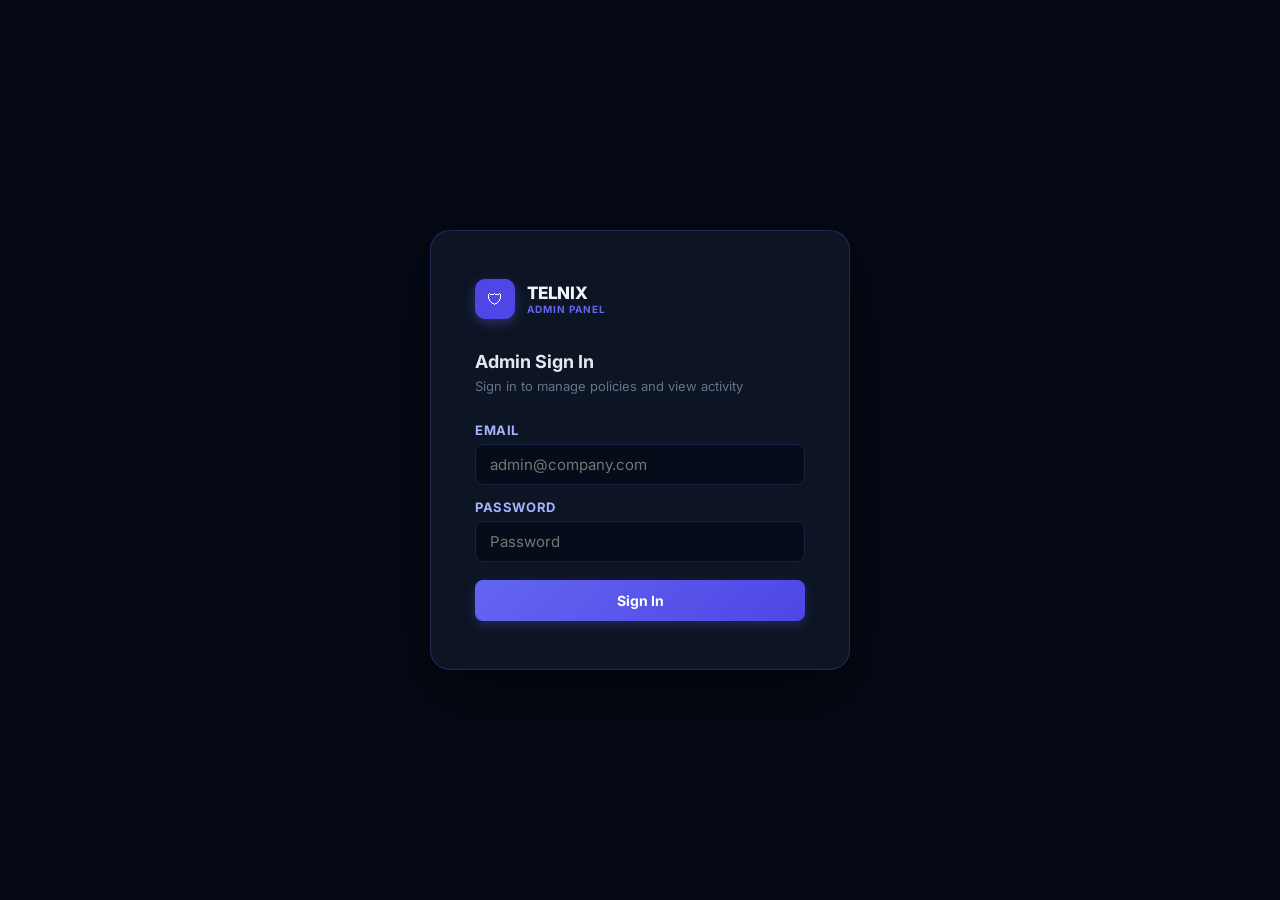
<file: index.html>
<!DOCTYPE html>
<html lang="en">
<head>
<meta charset="UTF-8"><meta name="viewport" content="width=device-width,initial-scale=1.0">
<title>Telnix Admin Panel</title>
<link rel="stylesheet" href="css/styles.css">
<style>
.pol-tr td{padding:10px 8px;border-bottom:1px solid rgba(255,255,255,.04);vertical-align:middle}
.pol-tr:last-child td{border-bottom:none}
.pol-tr:hover td{background:rgba(255,255,255,.02)}
.pol-menu-btn{background:transparent;border:1px solid rgba(255,255,255,.08);color:#64748b;border-radius:6px;padding:3px 10px;font-size:16px;cursor:pointer;line-height:1;transition:.1s}
.pol-menu-btn:hover{border-color:rgba(99,102,241,.4);color:#a5b4fc}
.pol-dd-menu{animation:fadeIn .1s ease}
.pol-dd-item{padding:9px 16px;font-size:12px;color:#cbd5e1;cursor:pointer;transition:background .1s;display:flex;align-items:center;gap:8px}
.pol-dd-item:hover{background:rgba(99,102,241,.15);color:#e2e8f0}
.pol-dd-item.pol-dd-disabled{opacity:.35;pointer-events:none}
.pol-dd-item.pol-dd-danger{color:#f87171}
.pol-dd-item.pol-dd-danger:hover{background:rgba(239,68,68,.12)}
.pol-dd-sep{height:1px;background:rgba(255,255,255,.06);margin:4px 0}
.stat-chip{padding:4px 14px;border-radius:20px;font-size:12px;font-weight:600;white-space:nowrap}
.stat-chip-click:hover{opacity:.8}
.stat-chip-active{outline:2px solid rgba(99,102,241,.5)}
.pol-group-wrap table{background:#0a1120;border-radius:10px;border:1px solid rgba(255,255,255,.06);overflow:hidden;margin-bottom:8px}
.place-opt{transition:border-color .15s,background .15s;border-radius:10px}
.place-opt.sel{border-color:rgba(99,102,241,.5)!important;background:rgba(99,102,241,.08)!important}
@keyframes fadeIn{from{opacity:0;transform:translateY(-4px)}to{opacity:1;transform:translateY(0)}}
</style>
<link rel="preconnect" href="https://fonts.googleapis.com"><link rel="preconnect" href="https://fonts.gstatic.com" crossorigin><link href="https://fonts.googleapis.com/css2?family=Inter:wght@300;400;500;600;700;800;900</head>family=JetBrains+Mono:wght@400;500;600</head>display=swap" rel="stylesheet">
</head>
<body>

<!-- Login -->
<div id="login-screen">
  <div class="login-card">
    <div class="logo-row"><div class="logo-icon">🛡</div><div><div class="logo-name">TELNIX</div><div class="logo-sub">ADMIN PANEL</div></div></div>
    <h2>Admin Sign In</h2><p class="sub">Sign in to manage policies and view activity</p>
    <label>Email</label><input type="email" id="l-email" placeholder="admin@company.com" autocomplete="email">
    <label>Password</label><input type="password" id="l-pass" placeholder="Password">
    <button class="btn btn-primary btn-full" id="l-btn">Sign In</button>
    <div class="err" id="l-err"></div>
  </div>
</div>

<!-- App -->
<div id="app">
  <div class="sidebar">
    <div class="sb-logo"><div class="logo-icon">🛡</div><div class="logo-name">TELNIX</div></div>
    <div class="sb-section">Overview</div>
    <div class="nav active" data-page="dashboard">📊 Dashboard</div>
    <div class="nav" data-page="logs">📋 Activity Logs</div>
    <div class="sb-section">Policy</div>
    <div class="nav" data-page="policies">🛡 Policies</div>
    <div class="nav" data-page="categoryPolicies">🏷 Category Rules</div>
    <div class="nav" data-page="urllists">📋 URL Lists</div>
    <div class="nav" data-page="filetypes">📝 File Type Lists</div>
    <div class="nav" data-page="categories">📁 Custom Categories</div>
    <div class="sb-section">Access</div>
    <div class="nav" data-page="usergroups">👥 User Groups</div>
    <div class="nav" data-page="users">🙍 Users</div>
    <div class="nav" data-page="bypass">🔑 Bypass Codes</div>
    <div class="sb-section">Tools</div>
    <div class="nav" data-page="urltester">🔍 URL Tester</div>
    <div class="nav" data-page="noise">🔇 Noise Filter</div>
    <div class="nav" data-page="config">⚙️ Configuration</div>
    <div class="sb-footer">
      <div class="sb-user" id="adm-email-lbl"></div>
      <button class="btn btn-sm btn-danger" id="logout-btn">Sign Out</button>
    </div>
  </div>

  <div class="main">

    <!-- Dashboard -->
    <div class="page active" id="page-dashboard">
      <div class="page-header">
        <div><div class="page-title">Dashboard</div><div class="page-sub">Last 24 hours across all users</div></div>
        <button class="btn btn-ghost btn-sm" id="btn-dash-refresh">🔄 Refresh</button>
      </div>
      <div class="stats">
        <div class="stat dash-stat" data-filter="block"><div class="stat-num" id="s-t" style="color:#818cf8">—</div><div class="stat-lbl">Total</div></div>
        <div class="stat dash-stat" data-filter="block"><div class="stat-num" id="s-b" style="color:#f87171">—</div><div class="stat-lbl">Blocked</div><div class="stat-hint">CLICK TO VIEW ›</div></div>
        <div class="stat dash-stat" data-filter="warn"><div class="stat-num" id="s-w" style="color:#fbbf24">—</div><div class="stat-lbl">Warned</div><div class="stat-hint">CLICK TO VIEW ›</div></div>
        <div class="stat dash-stat" data-filter="allow"><div class="stat-num" id="s-a" style="color:#10b981">—</div><div class="stat-lbl">Allowed</div><div class="stat-hint">CLICK TO VIEW ›</div></div>
        <div class="stat dash-stat" data-filter="bypassed"><div class="stat-num" id="s-bp" style="color:#a78bfa">—</div><div class="stat-lbl">Bypassed</div><div class="stat-hint">CLICK TO VIEW ›</div></div>
        <div class="stat"><div class="stat-num" id="s-u" style="color:#34d399">—</div><div class="stat-lbl">Active Users</div></div>
      </div>
      <div class="card"><div class="card-title">Category Breakdown (Today)</div><div id="dash-cat-chart"><div style="color:#475569;font-size:12px">Loading...</div></div></div>
      <div class="card"><div class="card-title">Recent Activity</div>
        <div class="tbl-wrap"><table><thead><tr><th>Time</th><th>User</th><th>Domain</th><th>Activity</th><th>Action</th><th>Policy</th></tr></thead>
        <tbody id="dash-tb"><tr><td colspan="6" class="loading">Loading...</td></tr></tbody></table></div>
      </div>
    </div>

    <!-- Activity Logs -->
    <div class="page" id="page-logs">
      <div class="page-header">
        <div><div class="page-title">Activity Logs</div><div class="page-sub">All user browsing and download activity</div></div>
        <div style="display:flex;gap:8px">
          <button class="btn btn-ghost btn-sm" id="btn-logs-refresh">🔄 Refresh</button>
        </div>
      </div>
      <!-- Row 1: Search + Export CSV -->
      <div style="display:flex;align-items:center;gap:8px;margin-bottom:10px">
        <div style="display:flex;align-items:center;gap:6px;background:#060d1a;border:1px solid rgba(99,102,241,.3);border-radius:8px;padding:6px 10px;flex:1;max-width:25%">
          <span style="color:#64748b;font-size:13px;flex-shrink:0">🔍</span>
          <input type="text" id="log-search" placeholder="Search domain, user, URL..." style="background:transparent;border:none;outline:none;color:#e2e8f0;font-size:12px;width:100%;min-width:0;margin:0">
        </div>
        <button class="btn btn-success btn-sm" id="btn-export-csv" style="margin-left:auto">⬇ Export CSV</button>
      </div>
      <!-- Row 2: Filter buttons -->
      <div style="display:flex;align-items:center;gap:8px;margin-bottom:10px;flex-wrap:wrap;position:relative">
        <!-- Action filter -->
        <div class="log-filter-btn-wrap" style="position:relative">
          <button class="log-filter-btn" id="fbtn-action" onclick="window._toggleFilterPanel('action')">Action <span id="fbtn-action-count"></span> ▾</button>
          <div class="filter-panel" id="fpanel-action">
            <div class="fp-title">Action</div>
            <label class="fp-opt"><input type="checkbox" value="block"> 🔴 Block</label>
            <label class="fp-opt"><input type="checkbox" value="warn">  🟡 Warn</label>
            <label class="fp-opt"><input type="checkbox" value="allow"> 🟢 Allow</label>
            <button class="fp-apply" onclick="window._applyFilter('action')">Apply</button>
          </div>
        </div>
        <!-- User filter -->
        <div class="log-filter-btn-wrap" style="position:relative">
          <button class="log-filter-btn" id="fbtn-user" onclick="window._toggleFilterPanel('user')">User <span id="fbtn-user-count"></span> ▾</button>
          <div class="filter-panel" id="fpanel-user" style="width:260px">
            <div class="fp-title">User Email</div>
            <input type="text" id="fp-user-search" placeholder="Search users..." style="margin-bottom:8px;font-size:12px;padding:7px 10px" oninput="window._filterUserOptions(this.value)">
            <div id="fp-user-list" style="max-height:160px;overflow-y:auto;display:flex;flex-direction:column;gap:4px">
              <div style="font-size:11px;color:#475569;padding:4px 0">Loading users...</div>
            </div>
            <button class="fp-apply" onclick="window._applyFilter('user')">Apply</button>
          </div>
        </div>
        <!-- Threat filter -->
        <div class="log-filter-btn-wrap" style="position:relative">
          <button class="log-filter-btn" id="fbtn-threat" onclick="window._toggleFilterPanel('threat')">Threat <span id="fbtn-threat-count"></span> ▾</button>
          <div class="filter-panel" id="fpanel-threat">
            <div class="fp-title">Threat Level</div>
            <label class="fp-opt"><input type="checkbox" value="malicious"> 🦠 Known Malicious</label>
            <label class="fp-opt"><input type="checkbox" value="high">      🔴 High Risk (≥55)</label>
            <label class="fp-opt"><input type="checkbox" value="medium">    🟡 Medium Risk (30–54)</label>
            <button class="fp-apply" onclick="window._applyFilter('threat')">Apply</button>
          </div>
        </div>
        <!-- Activity filter -->
        <div class="log-filter-btn-wrap" style="position:relative">
          <button class="log-filter-btn" id="fbtn-activity" onclick="window._toggleFilterPanel('activity')">Activity <span id="fbtn-activity-count"></span> ▾</button>
          <div class="filter-panel" id="fpanel-activity">
            <div class="fp-title">Activity Type</div>
            <label class="fp-opt"><input type="checkbox" value="browse">   🌐 Browse</label>
            <label class="fp-opt"><input type="checkbox" value="download"> 📥 Download</label>
            <label class="fp-opt"><input type="checkbox" value="warn">     ⚠️ Warn Proceeded</label>
            <button class="fp-apply" onclick="window._applyFilter('activity')">Apply</button>
          </div>
        </div>
        <!-- Date Range button -->
        <div class="log-filter-btn-wrap" style="position:relative;margin-left:auto">
          <button class="log-filter-btn" id="fbtn-date" onclick="window._toggleFilterPanel('date')" style="background:rgba(16,185,129,.08);border-color:rgba(16,185,129,.3);color:#10b981">📅 Date Range <span id="fbtn-date-label"></span> ▾</button>
          <div class="filter-panel" id="fpanel-date" style="width:320px;right:0;left:auto">
            <div class="fp-title">Date Range</div>
            <div style="display:flex;flex-direction:column;gap:4px;margin-bottom:10px">
              <label class="fp-opt fp-radio"><input type="radio" name="datepreset" value="today">  📅 Today Only</label>
              <label class="fp-opt fp-radio"><input type="radio" name="datepreset" value="last7">  📅 Last 7 Days</label>
              <label class="fp-opt fp-radio"><input type="radio" name="datepreset" value="last30"> 📅 Last 30 Days</label>
              <label class="fp-opt fp-radio"><input type="radio" name="datepreset" value="custom"> 📅 Custom Range</label>
            </div>
            <!-- Custom range calendar -->
            <div id="custom-cal-wrap" style="display:none;border-top:1px solid rgba(255,255,255,.06);padding-top:10px">
              <div id="cal-container" style="margin-bottom:10px"></div>
              <div style="display:grid;grid-template-columns:1fr 1fr;gap:8px">
                <div>
                  <div style="font-size:10px;color:#64748b;margin-bottom:4px">FROM TIME</div>
                  <input type="time" id="cal-from-time" value="00:00" style="font-size:11px;padding:5px 8px;margin:0;width:100%">
                </div>
                <div>
                  <div style="font-size:10px;color:#64748b;margin-bottom:4px">TO TIME</div>
                  <input type="time" id="cal-to-time" value="23:59" style="font-size:11px;padding:5px 8px;margin:0;width:100%">
                </div>
              </div>
              <div id="cal-range-display" style="font-size:11px;color:#a5b4fc;margin-top:8px;min-height:16px;text-align:center"></div>
            </div>
            <button class="fp-apply" onclick="window._applyFilter('date')">Apply</button>
          </div>
        </div>
      </div>
      <!-- Active filter chips -->
      <div id="log-filter-chips" style="display:flex;gap:6px;flex-wrap:wrap;margin-bottom:10px;min-height:0"></div>
      <!-- old ADD FILTER placeholder kept for compatibility -->
      <div style="display:none"><div id="log-filter-dd"></div></div>
      <div style="position:relative">
          <div id="log-filter-dd" style="display:none;position:absolute;top:38px;left:0;background:#0d1424;border:1px solid rgba(99,102,241,.3);border-radius:12px;width:280px;z-index:500;box-shadow:0 8px 32px rgba(0,0,0,.6);overflow:hidden">
            <div style="padding:8px 0">
              <div style="padding:6px 14px;font-size:9px;font-weight:700;color:#475569;text-transform:uppercase;letter-spacing:.8px">Action</div>
              <div class="lf-item" data-lf-type="action" data-lf-val="block" data-lf-label="Action = Block">🔴 Block</div>
              <div class="lf-item" data-lf-type="action" data-lf-val="warn"  data-lf-label="Action = Warn">🟡 Warn</div>
              <div class="lf-item" data-lf-type="action" data-lf-val="allow" data-lf-label="Action = Allow">🟢 Allow</div>
              <div style="border-top:1px solid rgba(255,255,255,.06);margin:4px 0"></div>
              <div style="padding:6px 14px;font-size:9px;font-weight:700;color:#475569;text-transform:uppercase;letter-spacing:.8px">Date Range</div>
              <div class="lf-item" data-lf-type="today"  data-lf-val="true" data-lf-label="Today Only">📅 Today Only</div>
              <div class="lf-item" data-lf-type="last7"  data-lf-val="true" data-lf-label="Last 7 Days">📅 Last 7 Days</div>
              <div class="lf-item" data-lf-type="last30" data-lf-val="true" data-lf-label="Last 30 Days">📅 Last 30 Days</div>
              <div class="lf-item" data-lf-type="custom-range" data-lf-val="" data-lf-label="Custom Range">📅 Custom Range...</div>
              <!-- Custom range form -->
              <div id="custom-range-form" style="display:none;padding:10px 14px;border-top:1px solid rgba(255,255,255,.06)">
                <div style="font-size:11px;color:#94a3b8;margin-bottom:6px">From</div>
                <div style="display:grid;grid-template-columns:1fr 1fr;gap:6px;margin-bottom:8px">
                  <input type="date" id="dr-from-date" style="font-size:11px;padding:5px 8px;margin:0">
                  <input type="time" id="dr-from-time" value="00:00" style="font-size:11px;padding:5px 8px;margin:0">
                </div>
                <div style="font-size:11px;color:#94a3b8;margin-bottom:6px">To</div>
                <div style="display:grid;grid-template-columns:1fr 1fr;gap:6px;margin-bottom:10px">
                  <input type="date" id="dr-to-date" style="font-size:11px;padding:5px 8px;margin:0">
                  <input type="time" id="dr-to-time" value="23:59" style="font-size:11px;padding:5px 8px;margin:0">
                </div>
                <button id="btn-apply-daterange" style="width:100%;padding:7px;background:linear-gradient(135deg,#6366f1,#4f46e5);border:none;border-radius:7px;color:#fff;font-size:12px;font-weight:700;cursor:pointer">Apply Range</button>
              </div>
              <div style="border-top:1px solid rgba(255,255,255,.06);margin:4px 0"></div>
              <div style="padding:6px 14px;font-size:9px;font-weight:700;color:#475569;text-transform:uppercase;letter-spacing:.8px">User</div>
              <div class="lf-item" data-lf-type="user-email-input" data-lf-val="" data-lf-label="Filter by Email">👤 Filter by Email...</div>
              <!-- User email form -->
              <div id="user-email-form" style="display:none;padding:10px 14px;border-top:1px solid rgba(255,255,255,.06)">
                <input type="email" id="filter-user-email" placeholder="user@company.com" style="font-size:11px;padding:6px 10px;margin-bottom:8px">
                <button id="btn-apply-useremail" style="width:100%;padding:7px;background:linear-gradient(135deg,#6366f1,#4f46e5);border:none;border-radius:7px;color:#fff;font-size:12px;font-weight:700;cursor:pointer">Apply</button>
              </div>
              <div style="border-top:1px solid rgba(255,255,255,.06);margin:4px 0"></div>
              <div style="padding:6px 14px;font-size:9px;font-weight:700;color:#475569;text-transform:uppercase;letter-spacing:.8px">Threat</div>
              <div class="lf-item" data-lf-type="threat" data-lf-val="malicious" data-lf-label="Known Malicious">🦠 Known Malicious</div>
              <div class="lf-item" data-lf-type="threat" data-lf-val="high"      data-lf-label="Risk ≥ 55 (High)">🔴 High Risk (≥55)</div>
              <div class="lf-item" data-lf-type="threat" data-lf-val="medium"    data-lf-label="Risk 30–54 (Medium)">🟡 Medium Risk (30–54)</div>
              <div style="border-top:1px solid rgba(255,255,255,.06);margin:4px 0"></div>
              <div style="padding:6px 14px;font-size:9px;font-weight:700;color:#475569;text-transform:uppercase;letter-spacing:.8px">Result</div>
              <div class="lf-item" data-lf-type="proceeded" data-lf-val="true" data-lf-label="User Bypassed Warning">↩ User Bypassed Warning</div>
              <div style="border-top:1px solid rgba(255,255,255,.06);margin:4px 0"></div>
              <div style="padding:6px 14px;font-size:9px;font-weight:700;color:#475569;text-transform:uppercase;letter-spacing:.8px">Activity</div>
              <div class="lf-item" data-lf-type="activity" data-lf-val="browse"   data-lf-label="Activity = Browse">🌐 Browse</div>
              <div class="lf-item" data-lf-type="activity" data-lf-val="download" data-lf-label="Activity = Download">📥 Download</div>
            </div>
          </div>
      </div>
      <div class="tbl-wrap"><table><thead><tr><th>Time</th><th>User</th><th>Domain / Path</th><th>Activity</th><th>Action</th><th>Category</th><th>🛡 Score</th><th>Policy</th><th></th></tr></thead>
      <tbody id="logs-tb"><tr><td colspan="9" class="loading">Loading...</td></tr></tbody></table></div>
      <div id="log-pagination"></div>
    </div>

    <!-- Policies -->
    <div class="page" id="page-policies">
      <div class="page-header">
        <div>
          <div class="page-title">Policies</div>
          <div class="page-sub">Evaluated top-to-bottom through groups, then policies within each group. First match wins.</div>
        </div>
        <div style="display:flex;gap:8px;align-items:center;flex-wrap:wrap">
          <div id="pending-bar" style="display:none;align-items:center;gap:8px;background:rgba(245,158,11,.08);border:1px solid rgba(245,158,11,.3);border-radius:10px;padding:7px 14px;font-size:12px;color:#fbbf24">
            <span style="width:8px;height:8px;border-radius:50%;background:#f59e0b;display:inline-block;animation:pulse 1.5s ease-in-out infinite"></span>
            <span id="pending-count">0 pending changes</span>
            <button id="btn-apply-changes" style="background:#f59e0b;border:none;color:#000;border-radius:7px;padding:4px 12px;font-size:11px;font-weight:700;cursor:pointer">▶ Apply</button>
            <button id="btn-discard-changes" style="background:transparent;border:1px solid rgba(245,158,11,.3);color:#f59e0b;border-radius:7px;padding:4px 10px;font-size:11px;cursor:pointer">✕ Discard</button>
          </div>
          <button class="btn btn-ghost btn-sm" id="btn-new-group">📁 New Group</button>
          <button class="btn btn-primary btn-sm" id="btn-new-policy">+ New Policy</button>
          <select id="def-action" title="Default Action" style="width:auto;margin:0;padding:6px 12px;border-color:rgba(99,102,241,.3)"><option value="allow">✅ ALLOW</option><option value="warn">⚠️ WARN</option><option value="block">🚫 BLOCK</option></select>
          <button class="btn btn-success btn-sm" id="push-btn">☁ Push to Users</button>
        </div>
      </div>
      <div class="alert" id="pol-al"></div>

      <!-- Stat chips -->
      <div id="pol-stat-chips" style="display:flex;gap:8px;flex-wrap:wrap;margin-bottom:14px"></div>

      <!-- Search + filter row -->
      <div style="display:flex;gap:8px;align-items:center;margin-bottom:8px">
        <div style="display:flex;align-items:center;gap:8px;background:#060d1a;border:1px solid rgba(99,102,241,.3);border-radius:8px;padding:7px 12px;flex:1">
          <span style="color:#64748b;font-size:14px;flex-shrink:0">🔍</span>
          <input type="text" id="pol-search" placeholder="Search policy name..." style="background:transparent;border:none;outline:none;color:#e2e8f0;font-size:13px;width:100%;margin:0">
        </div>
        <button id="btn-pol-filter" class="btn btn-ghost btn-sm" style="white-space:nowrap">＋ ADD FILTER</button>
        <button id="btn-pol-clear-filter" class="btn btn-sm" style="background:transparent;border:1px solid rgba(255,255,255,.08);color:#64748b;white-space:nowrap">✕ Clear</button>
        <span id="pol-match-count" style="display:none;font-size:12px;color:#a5b4fc;white-space:nowrap"></span>
      </div>

      <!-- Active filter chips -->
      <div id="pol-filter-chips" style="display:flex;gap:6px;flex-wrap:wrap;margin-bottom:10px;min-height:0"></div>

      <div id="pol-con"><div class="loading">Loading...</div></div>
    </div>

    <!-- Category Policies -->
    <div class="page" id="page-categoryPolicies">
      <div class="page-header">
        <div><div class="page-title">Category Rules</div><div class="page-sub">Set default actions for auto-detected site categories (social, gambling, adult, etc.)</div></div>
        <button class="btn btn-success btn-sm" id="btn-save-cat-policies">☁ Save &amp; Push to Users</button>
      </div>
      <div class="alert" id="cat-policy-alert"></div>
      <div style="display:flex;align-items:center;gap:8px;margin-bottom:16px">
        <div style="display:flex;align-items:center;gap:6px;background:#060d1a;border:1px solid rgba(99,102,241,.3);border-radius:8px;padding:6px 10px;flex:1">
          <span style="color:#64748b;font-size:13px">🔍</span>
          <input type="text" id="cat-policy-search" placeholder="Search categories..." style="background:transparent;border:none;outline:none;color:#e2e8f0;font-size:12px;width:100%;margin:0">
        </div>
        <span id="cat-policy-count" style="font-size:12px;color:#64748b;background:rgba(255,255,255,.04);border:1px solid rgba(255,255,255,.08);border-radius:20px;padding:5px 14px;white-space:nowrap"></span>
      </div>
      <div id="cat-policy-grid" style="display:grid;grid-template-columns:repeat(auto-fill,minmax(200px,1fr));gap:12px"></div>
    </div>

    <!-- URL Lists -->
    <div class="page" id="page-urllists">
      <div class="page-header">
        <div><div class="page-title">URL Lists</div><div class="page-sub">Named domain lists referenced in policies</div></div>
        <div style="display:flex;gap:8px;align-items:center;flex-wrap:wrap">
          <div id="ul-pending-bar" style="display:none;align-items:center;gap:8px;background:rgba(245,158,11,.08);border:1px solid rgba(245,158,11,.3);border-radius:10px;padding:7px 14px;font-size:12px;color:#fbbf24">
            <span style="width:8px;height:8px;border-radius:50%;background:#f59e0b;display:inline-block;animation:pulse 1.5s ease-in-out infinite"></span>
            <span id="ul-pending-count">0 pending changes</span>
            <button id="btn-ul-apply" style="background:#f59e0b;border:none;color:#000;border-radius:7px;padding:4px 12px;font-size:11px;font-weight:700;cursor:pointer">▶ Apply</button>
            <button id="btn-ul-discard" style="background:transparent;border:1px solid rgba(245,158,11,.3);color:#f59e0b;border-radius:7px;padding:4px 10px;font-size:11px;cursor:pointer">✕ Discard</button>
          </div>
          <button class="btn btn-primary btn-sm" id="btn-new-urllist">+ New URL List</button>
        </div>
      </div>
      <div class="alert" id="ul-alert"></div>
      <div style="display:flex;align-items:center;gap:10px;margin-bottom:14px">
        <input type="text" id="ul-search" placeholder="🔍  Search URL lists..." style="flex:1;margin:0">
        <span id="ul-count" style="font-size:12px;color:#64748b;background:rgba(255,255,255,.04);border:1px solid rgba(255,255,255,.08);border-radius:20px;padding:5px 14px;white-space:nowrap"></span>
      </div>
      <div id="ul-con"><div class="loading">Loading...</div></div>
    </div>

    <!-- File Type Lists -->
    <div class="page" id="page-filetypes">
      <div class="page-header">
        <div><div class="page-title">File Type Lists</div><div class="page-sub">Extension groups for download policies</div></div>
        <button class="btn btn-primary btn-sm" id="btn-new-filetype">+ New File Type List</button>
      </div>
      <div id="ft-con"><div class="loading">Loading...</div></div>
    </div>

    <!-- Custom Categories -->
    <div class="page" id="page-categories">
      <div class="page-header">
        <div><div class="page-title">Custom Categories</div><div class="page-sub">Combine URL lists, predefined categories, and exclusions into reusable groups</div></div>
        <div style="display:flex;gap:8px;align-items:center;flex-wrap:wrap">
          <div id="cc-pending-bar" style="display:none;align-items:center;gap:8px;background:rgba(245,158,11,.08);border:1px solid rgba(245,158,11,.3);border-radius:10px;padding:7px 14px;font-size:12px;color:#fbbf24">
            <span style="width:8px;height:8px;border-radius:50%;background:#f59e0b;display:inline-block;animation:pulse 1.5s ease-in-out infinite"></span>
            <span id="cc-pending-count">0 pending changes</span>
            <button id="btn-cc-apply" style="background:#f59e0b;border:none;color:#000;border-radius:7px;padding:4px 12px;font-size:11px;font-weight:700;cursor:pointer">▶ Apply</button>
            <button id="btn-cc-discard" style="background:transparent;border:1px solid rgba(245,158,11,.3);color:#f59e0b;border-radius:7px;padding:4px 10px;font-size:11px;cursor:pointer">✕ Discard</button>
          </div>
          <button class="btn btn-primary btn-sm" id="btn-new-cc">+ New Category</button>
        </div>
      </div>
      <div class="alert" id="cc-alert"></div>
      <div style="display:flex;align-items:center;gap:8px;margin-bottom:16px">
        <div style="display:flex;align-items:center;gap:6px;background:#060d1a;border:1px solid rgba(99,102,241,.3);border-radius:8px;padding:6px 10px;flex:1">
          <span style="color:#64748b">🔍</span>
          <input type="text" id="cat-search" placeholder="Search..." style="background:transparent;border:none;outline:none;color:#e2e8f0;font-size:12px;width:100%;margin:0">
        </div>
        <span id="custom-cat-count" style="font-size:12px;color:#64748b;background:rgba(255,255,255,.04);border:1px solid rgba(255,255,255,.08);border-radius:20px;padding:5px 14px;white-space:nowrap"></span>
      </div>
      <div id="cat-con"><div class="loading">Loading...</div></div>
    </div>

    <!-- User Groups -->
    <div class="page" id="page-usergroups">
      <div class="page-header">
        <div>
          <div class="page-title">User Groups</div>
          <div class="page-sub">Create groups and assign members — policies can target specific groups</div>
        </div>
        <button class="btn btn-primary btn-sm" id="btn-new-ug">+ New Group</button>
      </div>
      <div class="alert" id="ug-list-alert"></div>
      <div style="display:flex;align-items:center;gap:10px;margin-bottom:14px">
        <input type="text" id="ug-search" placeholder="🔍  Search groups..." style="flex:1;margin:0">
        <span id="ug-count" style="font-size:12px;color:#64748b;background:rgba(255,255,255,.04);border:1px solid rgba(255,255,255,.08);border-radius:20px;padding:5px 14px;white-space:nowrap"></span>
      </div>
      <div id="ug-con"><div class="loading">Loading...</div></div>
    </div>

    <!-- Users -->
    <div class="page" id="page-users">
      <div class="page-header"><div><div class="page-title">Users</div><div class="page-sub">Manage who can log into the extension</div></div></div>
      <div class="card"><div class="card-title">Create New User</div>
        <div class="alert" id="u-al"></div>
        <div class="grid2">
          <div><label>Email *</label><input type="email" id="u-email" placeholder="user@company.com"></div>
          <div><label>Password *</label><input type="password" id="u-pass" placeholder="Set a password"></div>
        </div>
        <button class="btn btn-primary" id="btn-create-user">+ Create User</button>
        <p style="font-size:11px;color:#475569;margin-top:10px">User creation requires the <a href="https://supabase.com/dashboard" target="_blank" style="color:#818cf8">Supabase Dashboard</a> → Authentication → Users → Invite user.</p>
      </div>
      <div class="card"><div class="card-title">All Users</div>
        <div class="tbl-wrap"><table><thead><tr><th>Email</th><th>Last Sign In</th><th>Total Logs</th><th></th></tr></thead>
        <tbody id="users-tb"><tr><td colspan="4" class="loading">Loading...</td></tr></tbody></table></div>
      </div>
    </div>

    <!-- Bypass Codes -->
    <div class="page" id="page-bypass">
      <div class="page-header"><div><div class="page-title">Bypass Codes</div><div class="page-sub">Time-limited codes that let users pass through a block</div></div></div>
      <div class="card"><div class="card-title">Create Bypass Code</div>
        <div class="alert" id="bp-al"></div>
        <div class="grid2">
          <div><label>Code (blank = auto)</label><input type="text" id="bp-code" placeholder="BYPASS-ABC123" style="text-transform:uppercase"></div>
          <div><label>Duration (minutes)</label><input type="number" id="bp-dur" value="30" min="1"></div>
          <div><label>Domain (blank = all)</label><input type="text" id="bp-dom" placeholder="youtube.com"></div>
          <div><label>Label / Reason</label><input type="text" id="bp-lbl" placeholder="Who requested this"></div>
        </div>
        <button class="btn btn-primary" id="btn-create-bypass">+ Create Code</button>
      </div>
      <div class="card"><div class="card-title">Active Codes</div>
        <div class="tbl-wrap"><table><thead><tr><th>Code</th><th>Domain</th><th>Duration</th><th>Label</th><th>Expires</th><th></th></tr></thead>
        <tbody id="bp-tb"><tr><td colspan="6" class="loading">No codes</td></tr></tbody></table></div>
      </div>
    </div>

    <!-- URL Tester -->
    <div class="page" id="page-urltester">
      <div class="page-header"><div><div class="page-title">URL Tester</div><div class="page-sub">Test a URL against current policies — optionally filter by user or group</div></div></div>
      <div class="card">
        <!-- Row 1: URL input -->
        <div style="display:flex;gap:10px;margin-bottom:10px">
          <input type="text" id="tu-url" placeholder="https://youtube.com" style="margin:0;flex:1" onkeydown="if(event.key==='Enter')testUrl()">
          <button class="btn btn-primary" id="btn-test-url">Test URL</button>
        </div>
        <!-- Row 2: Optional user/group filter -->
        <div style="display:grid;grid-template-columns:1fr 1fr;gap:10px;margin-bottom:6px">
          <div>
            <label style="display:block;font-size:10px;color:#64748b;text-transform:uppercase;letter-spacing:.6px;margin-bottom:4px">User Email (optional)</label>
            <input type="text" id="tu-user" placeholder="sanjay@gmail.com" style="margin:0">
          </div>
          <div>
            <label style="display:block;font-size:10px;color:#64748b;text-transform:uppercase;letter-spacing:.6px;margin-bottom:4px">Group (optional)</label>
            <select id="tu-group" style="margin:0">
              <option value="">— All groups (no filter) —</option>
            </select>
          </div>
        </div>
        <div style="font-size:11px;color:#475569;margin-bottom:14px">Leave both blank to test global policy. Fill in user or group to see which policies apply specifically to them.</div>
        <div id="tu-res" style="margin-top:4px"></div>
      </div>
    </div>

    <!-- Noise Filter -->
    <div class="page" id="page-noise">
      <div class="page-header">
        <div>
          <div class="page-title">Noise Filter</div>
          <div class="page-sub">Domains added here will be ignored by the XHR interceptor — no logs generated for requests to these domains</div>
        </div>
        <button class="btn btn-success btn-sm" id="btn-push-noise">☁ Push to Users</button>
      </div>
      <div class="alert" id="noise-alert"></div>
      <div class="card">
        <div class="card-title">Add Domain to Noise Filter</div>
        <div style="display:flex;gap:10px;align-items:flex-end">
          <div style="flex:1">
            <label>Domain (e.g. usercentrics.eu — all subdomains are also filtered)</label>
            <input type="text" id="noise-input" placeholder="example.com" style="margin:0" onkeydown="if(event.key==='Enter')window._addNoise()">
          </div>
          <button class="btn btn-primary" onclick="window._addNoise()" style="margin-bottom:0;flex-shrink:0">+ Add</button>
        </div>
      </div>
      <div class="card">
        <div class="card-title">Custom Noise Domains <span id="noise-count" style="font-size:11px;color:#64748b;font-weight:400"></span></div>
        <div id="noise-list"><div class="loading">No custom domains added yet</div></div>
      </div>
      <div class="card" style="background:rgba(99,102,241,.04);border-color:rgba(99,102,241,.15)">
        <div class="card-title" style="color:#64748b;font-size:12px">Built-in noise domains (always filtered, not editable)</div>
        <div style="font-size:11px;color:#475569;font-family:monospace;line-height:2">
          google.com · gstatic.com · googleapis.com · doubleclick.net · facebook.com · fbcdn.net ·
          akamaized.net · cloudfront.net · fastly.net · cloudflare.com · youtube.com · ytimg.com ·
          microsoft.com · amazon.com · amazonaws.com · twitter.com · apple.com · icloud.com ·
          supabase.co · github.io · github.com
        </div>
      </div>
    </div>

    <!-- Configuration -->
    <div class="page" id="page-config">
      <div class="page-header">
        <div><div class="page-title">Configuration</div><div class="page-sub">Agent settings synced to all extension users via Supabase</div></div>
        <button class="btn btn-success btn-sm" id="btn-save-config">☁ Save &amp; Push to All Agents</button>
      </div>
      <div class="alert" id="cfg-alert"></div>
      <div class="card"><div class="card-title">Agent Settings</div>
        <div class="grid2">
          <div><label>Agent ID <span style="color:#475569;font-weight:400;text-transform:none">(optional identifier)</span></label><input type="text" id="cfg-agent-id" placeholder="e.g. AGENT-NYC-01"></div>
          <div><label>Timezone</label><input type="text" id="cfg-timezone" placeholder="e.g. Asia/Kolkata"></div>
          <div>
            <label>Google Safe Browsing API Key <span style="color:#475569;font-weight:400;text-transform:none">(optional — enables live malware/phishing detection)</span></label>
            <input type="password" id="cfg-gsb-key" placeholder="AIza...">
            <div style="font-size:10px;color:#475569;margin-top:-8px;margin-bottom:8px">Get a free key at <a href="https://console.cloud.google.com" target="_blank" style="color:#818cf8">console.cloud.google.com</a> → Enable Safe Browsing API</div>
          </div>
            <div>
              <label style="display:flex;align-items:center;gap:8px">
                <input type="checkbox" id="cfg-urlhaus-enabled" checked style="width:auto;margin:0">
                <span>Enable URLhaus Reputation Check <span style="color:#475569;font-weight:400;text-transform:none">(recommended)</span></span>
              </label>
              <div style="font-size:10px;color:#475569;margin-top:6px;margin-bottom:8px">URLhaus now requires an Auth-Key. The extension checks URLhaus and Google Safe Browsing in parallel.</div>
              <input type="password" id="cfg-urlhaus-auth-key" placeholder="URLhaus Auth-Key">
              <input type="text" id="cfg-urlhaus-api-url" placeholder="https://urlhaus-api.abuse.ch/v1/url/">
            </div>
          <div><label>Bypass Mode</label>
            <select id="cfg-bypass-mode" style="margin:0">
              <option value="local">Local only (codes stored in extension)</option>
              <option value="remote">Remote (verify via API endpoint)</option>
            </select>
          </div>
        </div>
      </div>
    </div>

  </div><!-- /.main -->
</div><!-- /#app -->

<!-- ── Modals ─────────────────────────────────────────────────────────────── -->

<!-- Policy Modal -->
<div class="modal-bg" id="pol-modal">
  <div class="modal">
    <div class="modal-title">🛡 <span id="pm-title">New Policy</span></div>
    <div class="alert" id="pm-al"></div>
    <div style="margin-bottom:14px">
      <label>Policy Name *</label><input type="text" id="pm-name" placeholder="e.g. Block Social Media" style="margin:0">
    </div>
    <!-- Source section -->
    <div style="background:#0a1120;border:1px solid rgba(255,255,255,.06);border-radius:12px;padding:16px;margin-bottom:16px">
      <div style="font-size:10px;font-weight:700;color:#475569;text-transform:uppercase;letter-spacing:.8px;margin-bottom:12px">📌 Source <span style="color:#374151;font-weight:400;text-transform:none;letter-spacing:0">(who this policy applies to — leave empty for everyone)</span></div>
      <div style="margin-bottom:10px">
        <div style="display:flex;align-items:center;gap:10px;margin-bottom:6px">
          <span style="font-size:12px;color:#94a3b8;font-weight:600;width:52px;flex-shrink:0">User =</span>
          <div id="pm-source-users-wrap" style="flex:1"></div>
        </div>
      </div>
      <div>
        <div style="display:flex;align-items:center;gap:10px">
          <span style="font-size:12px;color:#94a3b8;font-weight:600;width:52px;flex-shrink:0">Group =</span>
          <div id="pm-source-groups-wrap" style="flex:1"></div>
        </div>
      </div>
    </div>

    <label>Policy Type</label>
    <div class="type-cards">
      <div class="pm-type-card sel" data-t="domain"><div class="type-card-icon">🌐</div><div class="type-card-name">Domain</div><div class="type-card-sub">Specific domains</div></div>
      <div class="pm-type-card" data-t="category"><div class="type-card-icon">📁</div><div class="type-card-name">Category</div><div class="type-card-sub">Content category</div></div>
      <div class="pm-type-card" data-t="list"><div class="type-card-icon">📋</div><div class="type-card-name">URL List</div><div class="type-card-sub">Custom list</div></div>
      <div class="pm-type-card" data-t="threat"><div class="type-card-icon">⚡</div><div class="type-card-name">Threat Score</div><div class="type-card-sub">Heuristic risk</div></div>
      <div class="pm-type-card" data-t="reputation"><div class="type-card-icon">🧠</div><div class="type-card-name">Known Malicious</div><div class="type-card-sub">Reputation DB</div></div>
    </div>

    <!-- Criteria sections -->
    <div id="crit-domain">
      <label>Domains (one per line)</label>
      <textarea id="pm-doms" placeholder="facebook.com&#10;instagram.com&#10;tiktok.com"></textarea>
    </div>
    <div id="crit-category" class="hid">
      <label>Select Categories <span style="color:#475569;font-weight:400;text-transform:none;letter-spacing:0">(use filter to switch All / Predefined / Custom)</span></label>
      <div id="pm-cat-wrap" style="margin-bottom:14px"></div>
    </div>
    <div id="crit-list" class="hid">
      <label>Select URL Lists</label>
      <div id="pm-list-wrap" style="margin-bottom:14px"></div>
    </div>
    <div id="crit-threat" class="hid">
      <div class="grid2">
        <div><label>Operator</label><select id="pm-sop" style="margin:0"><option value="gte">≥ at least</option><option value="gt">&gt; more than</option></select></div>
        <div><label>Threshold (0–100)</label><input type="number" id="pm-sthr" value="55" min="0" max="100" style="margin:0"></div>
      </div>
    </div>
    <div id="crit-reputation" class="hid">
      <div style="background:rgba(251,191,36,.06);border:1px solid rgba(251,191,36,.2);border-radius:8px;padding:12px;font-size:12px;color:#fbbf24;margin-bottom:14px">
        Blocks URLs confirmed malicious by URLhaus or Google Safe Browsing reputation database.
      </div>
    </div>
        <label>Action</label>
    <div class="action-btns">
      <button class="abtn sel-block" data-a="block">🔴 Block</button>
      <button class="abtn" data-a="warn">🟡 Warn</button>
      <button class="abtn" data-a="allow">🟢 Allow</button>
    </div>
    <label>Activity</label>
    <div class="act-btns">
      <button class="abtn sel-act" data-v="browse">🌐 Browse</button>
      <button class="abtn" data-v="download">📥 Download</button>
      <button class="abtn" data-v="all">🔒 Both</button>
    </div>
    <div id="pm-ftrow" class="hid"><label>File Type List (blank = all)</label><select id="pm-ftl" style="margin-bottom:14px"></select></div>

    <!-- Schedule -->
    <div style="background:#0a1120;border:1px solid rgba(255,255,255,.06);border-radius:10px;padding:14px;margin-bottom:14px">
      <div style="display:flex;align-items:center;gap:10px;margin-bottom:10px">
        <input type="checkbox" id="pm-sched-enabled" style="width:16px;height:16px;accent-color:#6366f1;margin:0">
        <label style="text-transform:none;letter-spacing:0;font-size:13px;color:#e2e8f0;margin:0">Enable Schedule</label>
      </div>
      <div id="pm-sched-fields" style="display:none">
        <div style="display:flex;gap:8px;flex-wrap:wrap;margin-bottom:10px">
          <div class="pm-day-btn" data-day="Mon">Mon</div>
          <div class="pm-day-btn" data-day="Tue">Tue</div>
          <div class="pm-day-btn" data-day="Wed">Wed</div>
          <div class="pm-day-btn" data-day="Thu">Thu</div>
          <div class="pm-day-btn" data-day="Fri">Fri</div>
          <div class="pm-day-btn" data-day="Sat">Sat</div>
          <div class="pm-day-btn" data-day="Sun">Sun</div>
        </div>
        <div class="grid2">
          <div><label>Start Time</label><input type="time" id="pm-sched-start" value="09:00" style="margin:0"></div>
          <div><label>End Time</label><input type="time" id="pm-sched-end" value="17:00" style="margin:0"></div>
        </div>
        <div style="margin-top:10px"><label>Outside Schedule Action</label>
          <select id="pm-sched-outside" style="margin:0"><option value="allow">Allow</option><option value="warn">Warn</option><option value="block">Block</option></select>
        </div>
      </div>
    </div>

    <label>Note (shown to user on block/warn page)</label>
    <input type="text" id="pm-note" placeholder="Optional explanation for the user" style="margin-bottom:14px">

    <div style="display:flex;align-items:center;gap:10px;margin-bottom:14px">
      <span style="font-size:12px;color:#94a3b8">Enabled</span>
      <button class="toggle on" id="pm-en" onclick="this.classList.toggle('on')"></button>
    </div>

    <div class="modal-footer">
      <button class="btn btn-ghost" id="btn-cancel-pol">Cancel</button>
      <button class="btn btn-primary" id="btn-save-pol">Save Policy</button>
    </div>
  </div>
</div>

<!-- Group Modal -->
<div class="modal-bg" id="grp-modal">
  <div class="modal modal-sm">
    <div class="modal-title">📁 New Group</div>
    <label>Group Name *</label>
    <input type="text" id="gm-name" placeholder="e.g. Threat Protection">
    <div class="modal-footer">
      <button class="btn btn-ghost" id="btn-cancel-grp">Cancel</button>
      <button class="btn btn-primary" id="btn-save-grp">Create Group</button>
    </div>
  </div>
</div>

<!-- URL List / File Type Modal -->
<div class="modal-bg" id="list-modal">
  <div class="modal">
    <div class="modal-title" id="lm-title">📋 New List</div>
    <div class="alert" id="lm-al"></div>
    <div class="grid2"><div><label>Name *</label><input type="text" id="lm-name" placeholder="My List"></div><div><label>Description</label><input type="text" id="lm-desc"></div></div>
    <label id="lm-lbl">Domains (one per line)</label>
    <textarea id="lm-con" rows="8" placeholder="facebook.com&#10;twitter.com"></textarea>
    <div class="modal-footer">
      <button class="btn btn-ghost" id="btn-cancel-list">Cancel</button>
      <button class="btn btn-primary" id="btn-save-list">Save</button>
    </div>
  </div>
</div>

<!-- Custom Category Modal -->
<div class="modal-bg" id="cc-modal">
  <div class="modal">
    <div class="modal-title" id="cc-modal-title">📁 New Custom Category</div>
    <div class="alert" id="cc-al"></div>
    <div class="grid2" style="margin-bottom:16px">
      <div><label>Name *</label><input type="text" id="cc-name" placeholder="e.g. Blocked Entertainment" style="margin:0"></div>
      <div><label>Description</label><input type="text" id="cc-desc" placeholder="Optional" style="margin:0"></div>
    </div>

    <div style="margin-bottom:14px">
      <label style="color:#a78bfa;display:flex;align-items:center;gap:6px;margin-bottom:6px">🏷 Predefined Categories</label>
      <div id="cc-pred-cats-wrap"></div>
    </div>

    <div style="margin-bottom:14px">
      <label style="color:#60a5fa;display:flex;align-items:center;gap:6px;margin-bottom:6px">📋 URL Lists (Included)</label>
      <div id="cc-url-lists-wrap"></div>
    </div>

    <div style="margin-bottom:14px">
      <label>Domains (one per line, optional)</label>
      <textarea id="cc-domains" rows="3" placeholder="domain1.com&#10;domain2.com"></textarea>
    </div>

    <div style="background:#0a1120;border:1px solid rgba(239,68,68,.15);border-radius:10px;padding:14px;margin-bottom:14px">
      <div style="font-size:10px;font-weight:700;color:#f87171;text-transform:uppercase;letter-spacing:.6px;margin-bottom:12px">🚫 Exclusions</div>
      <label style="color:#94a3b8;font-size:10px;margin-bottom:6px">Exclude URL Lists</label>
      <div id="cc-excl-lists-wrap" style="margin-bottom:12px"></div>
      <label style="color:#94a3b8;font-size:10px;margin-bottom:6px">Exclude Specific Domains</label>
      <textarea id="cc-excl-urls" rows="2" placeholder="e.g. allowedsite.com" style="margin:0"></textarea>
    </div>

    <div class="modal-footer">
      <button class="btn btn-ghost" id="btn-cancel-cc">Cancel</button>
      <button class="btn btn-primary" id="btn-save-cc">Save Category</button>
    </div>
  </div>
</div>

<!-- Investigation Panel -->
<div id="inv-overlay"></div>
<div id="inv-panel">
  <div style="display:flex;justify-content:space-between;align-items:center;padding:18px 20px;border-bottom:1px solid rgba(255,255,255,.06);position:sticky;top:0;background:#0b1120;z-index:2">
    <div style="font-size:14px;font-weight:800;color:#e2e8f0">🔍 Investigation Detail</div>
    <button id="inv-close" style="background:rgba(239,68,68,.08);border:1px solid rgba(239,68,68,.2);color:#f87171;border-radius:8px;padding:6px 12px;font-size:12px;cursor:pointer;font-weight:600">✕ Close</button>
  </div>
  <div id="inv-content" style="padding:16px 20px"></div>
</div>

<!-- Move to Group Modal -->
<div class="modal-bg" id="move-to-group-modal">
  <div class="modal modal-sm">
    <div class="modal-title">↔ Move Policy to Group</div>
    <div style="font-size:13px;color:#94a3b8;margin-bottom:16px">
      Moving: <strong style="color:#e2e8f0" id="mtg-pol-name"></strong>
    </div>
    <label>Target Group *</label>
    <select id="mtg-grp-select" style="margin-bottom:20px"></select>
    <div class="modal-footer">
      <button class="btn btn-ghost" id="btn-cancel-mtg">Cancel</button>
      <button class="btn btn-primary" id="btn-save-mtg">Move Policy</button>
    </div>
  </div>
</div>

<!-- Discard Pending Changes Confirm Modal -->
<div class="modal-bg" id="discard-confirm-modal">
  <div class="modal modal-sm">
    <div style="text-align:center;margin-bottom:20px">
      <div style="font-size:36px;margin-bottom:12px">🗑</div>
      <div class="modal-title" style="justify-content:center">Discard All Pending Changes?</div>
      <p style="font-size:13px;color:#94a3b8;margin-top:8px">
        All <strong style="color:#fbbf24">NOT APPLIED</strong> policies will be permanently removed.<br>
        <span style="color:#64748b;font-size:12px">Your live policies will not be affected.</span>
      </p>
    </div>
    <div class="modal-footer" style="justify-content:center;gap:12px">
      <button class="btn btn-ghost" id="btn-discard-cancel" style="min-width:100px">Cancel</button>
      <button class="btn btn-danger" id="btn-discard-confirm" style="min-width:140px">🗑 Discard All</button>
    </div>
  </div>
</div>

<!-- Place Policy Modal -->
<div class="modal-bg" id="place-modal">
  <div class="modal modal-sm">
    <div style="display:flex;align-items:center;gap:10px;margin-bottom:20px">
      <span style="font-size:20px">📌</span>
      <div>
        <div class="modal-title" style="margin:0">Place Policy</div>
        <div style="font-size:12px;color:#64748b">Choose where <strong style="color:#e2e8f0" id="place-pol-name"></strong> should appear</div>
      </div>
    </div>

    <label>Group</label>
    <select id="place-grp-select" style="margin-bottom:16px"></select>

    <div style="font-size:10px;font-weight:700;color:#475569;text-transform:uppercase;letter-spacing:.8px;margin-bottom:8px">Position in Group</div>
    <div style="display:flex;flex-direction:column;gap:6px;margin-bottom:16px">
      <div class="place-opt" data-pos="top" style="padding:12px 16px;border-radius:10px;border:1.5px solid rgba(255,255,255,.08);cursor:pointer;transition:.1s">
        <div style="display:flex;align-items:center;gap:10px">
          <span style="font-size:14px">↑</span>
          <div><div style="font-size:13px;font-weight:600;color:#e2e8f0">Top of Group</div><div style="font-size:11px;color:#475569">First in group — highest priority</div></div>
        </div>
      </div>
      <div class="place-opt sel" data-pos="bottom" style="padding:12px 16px;border-radius:10px;border:1.5px solid rgba(99,102,241,.5);background:rgba(99,102,241,.08);cursor:pointer;transition:.1s">
        <div style="display:flex;align-items:center;gap:10px">
          <span style="font-size:14px">↓</span>
          <div><div style="font-size:13px;font-weight:600;color:#a5b4fc">Bottom of Group (default)</div><div style="font-size:11px;color:#475569">Last in group</div></div>
        </div>
      </div>
      <div class="place-opt" data-pos="after" style="padding:12px 16px;border-radius:10px;border:1.5px solid rgba(255,255,255,.08);cursor:pointer;transition:.1s">
        <div style="display:flex;align-items:center;gap:10px">
          <span style="font-size:14px">↓</span>
          <div><div style="font-size:13px;font-weight:600;color:#e2e8f0">After a Policy</div><div style="font-size:11px;color:#475569">Place directly after</div></div>
        </div>
      </div>
      <div class="place-opt" data-pos="before" style="padding:12px 16px;border-radius:10px;border:1.5px solid rgba(255,255,255,.08);cursor:pointer;transition:.1s">
        <div style="display:flex;align-items:center;gap:10px">
          <span style="font-size:14px">↑</span>
          <div><div style="font-size:13px;font-weight:600;color:#e2e8f0">Before a Policy</div><div style="font-size:11px;color:#475569">Place directly before</div></div>
        </div>
      </div>
    </div>

    <div id="place-ref-row" style="display:none;margin-bottom:14px">
      <label>Reference Policy</label>
      <select id="place-ref-select" style="margin:0"></select>
    </div>

    <div class="modal-footer">
      <button class="btn btn-ghost" id="btn-place-cancel">Cancel</button>
      <button class="btn btn-primary" id="btn-place-add">✓ Add to Group</button>
    </div>
  </div>
</div>

<!-- User Group Modal -->
<div class="modal-bg" id="ug-modal">
  <div class="modal">
    <div class="modal-title" id="ug-modal-title">👥 New Group</div>
    <div class="alert" id="ug-al"></div>
    <label>Group Name *</label>
    <input type="text" id="ug-group-name" placeholder="e.g. Engineering, HR, Marketing" style="margin-bottom:16px">

    <div style="font-size:10px;font-weight:700;color:#475569;text-transform:uppercase;letter-spacing:.8px;margin-bottom:8px">Members</div>
    <div id="ug-member-chips" style="display:flex;flex-wrap:wrap;gap:6px;padding:8px;background:#060d1a;border:1px solid rgba(255,255,255,.06);border-radius:8px;min-height:36px;margin-bottom:8px"></div>
    <input type="text" id="ug-member-search" placeholder="🔍 Search users or type email + Enter to add manually..." style="margin-bottom:4px">
    <div id="ug-member-dd" style="background:#060d1a;border:1px solid rgba(99,102,241,.2);border-radius:8px;max-height:200px;overflow-y:auto;margin-bottom:14px"></div>

    <div class="modal-footer">
      <button class="btn btn-ghost" id="btn-ug-cancel">Cancel</button>
      <button class="btn btn-primary" id="btn-ug-save">Save Group</button>
    </div>
  </div>
</div>

<!-- User Group Delete Confirm Modal -->
<div class="modal-bg" id="ug-del-modal">
  <div class="modal modal-sm">
    <div class="modal-title" style="color:#f87171">🗑 Delete Group?</div>
    <p style="font-size:13px;color:#94a3b8;margin-bottom:20px">
      Delete group "<strong style="color:#e2e8f0" id="ug-del-name"></strong>"?<br>
      <span style="font-size:12px;color:#64748b">Policies targeting this group will fall back to matching everyone.</span>
    </p>
    <div class="modal-footer">
      <button class="btn btn-ghost" id="btn-ug-del-cancel">Cancel</button>
      <button class="btn btn-danger" id="btn-ug-del-confirm">🗑 Delete Group</button>
    </div>
  </div>
</div>

<!-- Delete Confirm Modal (shared by URL Lists + Custom Categories) -->
<div class="modal-bg" id="del-confirm-modal">
  <div class="modal modal-sm">
    <div class="modal-title" style="color:#f87171">🗑 Delete <span id="del-modal-type"></span>?</div>
    <p style="font-size:13px;color:#94a3b8;margin-bottom:20px">
      You are about to delete <strong style="color:#e2e8f0" id="del-modal-name"></strong>.<br>
      <span style="color:#64748b;font-size:12px">Policies referencing this will stop matching. This change is staged and requires Apply to take effect.</span>
    </p>
    <div class="modal-footer">
      <button class="btn btn-ghost" id="btn-del-cancel">Cancel</button>
      <button class="btn btn-danger" id="btn-del-confirm">🗑 Stage Delete</button>
    </div>
  </div>
</div>

<script type="module" src="js/app.js"></script>
</body>
</html>
</file>
<file: css/styles.css>
@import url('https://fonts.googleapis.com/css2?family=Inter:ital,opsz,wght@0,14..32,300;0,14..32,400;0,14..32,500;0,14..32,600;0,14..32,700;0,14..32,800;0,14..32,900;1,14..32,400&family=JetBrains+Mono:wght@400;500;600&display=swap');
*,*::before,*::after{margin:0;padding:0;box-sizing:border-box}
body{background:#040914;font-family:'Inter',ui-sans-serif,system-ui,-apple-system,BlinkMacSystemFont,sans-serif;color:#e2e8f0;min-height:100vh;font-size:16px}
#login-screen{display:flex;align-items:center;justify-content:center;min-height:100vh}
.login-card{background:#0d1424;border:1px solid rgba(99,102,241,.25);border-radius:20px;padding:48px 44px;width:420px;box-shadow:0 25px 60px rgba(0,0,0,.5)}
.logo-row{display:flex;align-items:center;gap:12px;margin-bottom:32px}
.logo-icon{width:40px;height:40px;background:#4f46e5;border-radius:10px;display:flex;align-items:center;justify-content:center;color:#fff;flex-shrink:0;box-shadow:0 4px 12px rgba(99,102,241,.35)}
.logo-name{font-size:17px;font-weight:800;letter-spacing:-.01em;color:#f1f5f9}.logo-sub{font-size:10px;color:#6366f1;letter-spacing:.1em;font-weight:700;text-transform:uppercase}
h2{font-size:18px;font-weight:700;margin-bottom:6px}.sub{font-size:13px;color:#64748b;margin-bottom:28px}
label{display:block;font-size:13px;color:#a5b4fc;text-transform:uppercase;letter-spacing:.6px;margin-bottom:6px;font-weight:700}
input,select,textarea{width:100%;padding:10px 14px;background:#060d1a;border:1.5px solid rgba(99,102,241,.2);border-radius:8px;color:#e2e8f0;font-size:15px;outline:none;transition:border-color .15s;margin-bottom:14px;font-family:inherit}
input:focus,select:focus,textarea:focus{border-color:rgba(99,102,241,.6)}
textarea{resize:vertical;min-height:80px;line-height:1.6}
.btn{padding:9px 18px;border-radius:8px;font-size:15px;font-weight:700;cursor:pointer;border:none;transition:opacity .15s;display:inline-flex;align-items:center;gap:6px;font-family:inherit}
.btn:hover{opacity:.88}.btn:disabled{opacity:.5;cursor:not-allowed}
.btn-primary{background:linear-gradient(135deg,#6366f1,#4f46e5);color:#fff;box-shadow:0 4px 12px rgba(99,102,241,.25)}
.btn-danger{background:rgba(239,68,68,.12);border:1px solid rgba(239,68,68,.3);color:#f87171}
.btn-success{background:rgba(16,185,129,.1);border:1px solid rgba(16,185,129,.3);color:#10b981}
.btn-ghost{background:transparent;border:1px solid rgba(255,255,255,.1);color:#94a3b8}
.btn-sm{padding:5px 12px;font-size:13px}
.btn-full{width:100%;padding:12px;font-size:14px;font-weight:700;margin-top:4px;justify-content:center}
.err{background:rgba(239,68,68,.08);border:1px solid rgba(239,68,68,.25);border-radius:8px;padding:10px 14px;font-size:13px;color:#f87171;margin-top:12px;display:none}
#app{display:none;flex-direction:row;min-height:100vh}
.sidebar{width:248px;background:#060d1a;border-right:1px solid rgba(255,255,255,.06);padding:20px 0;flex-shrink:0;display:flex;flex-direction:column;position:sticky;top:0;height:100vh;overflow-y:auto}
.sb-logo{padding:20px 16px 16px;border-bottom:1px solid rgba(255,255,255,.05);margin-bottom:8px;display:flex;align-items:center;justify-content:space-between;gap:10px}
.sb-logo-brand{display:flex;align-items:center;gap:10px;min-width:0}
.sb-logo .logo-icon{width:36px;height:36px}.sb-logo .logo-name{font-size:16px;font-weight:800}
.theme-toggle{width:54px;height:24px;border-radius:999px;border:1px solid rgba(255,255,255,.12);background:linear-gradient(180deg,rgba(255,255,255,.06),rgba(255,255,255,.02));display:flex;align-items:center;justify-content:space-between;padding:0 7px;color:#94a3b8;cursor:pointer;flex-shrink:0;transition:background .18s,border-color .18s,color .18s,box-shadow .18s;box-shadow:inset 0 0 0 1px rgba(0,0,0,.08);position:relative;overflow:hidden}
.theme-toggle:hover{border-color:rgba(99,102,241,.35);background:linear-gradient(180deg,rgba(99,102,241,.12),rgba(99,102,241,.06));color:#e2e8f0;box-shadow:0 0 0 3px rgba(99,102,241,.08)}
.theme-toggle:focus-visible{outline:none;box-shadow:0 0 0 3px rgba(99,102,241,.14)}
.theme-toggle-thumb{position:absolute;top:2px;left:2px;width:18px;height:18px;border-radius:999px;background:linear-gradient(180deg,#ffffff,#dbe5ff);box-shadow:0 1px 4px rgba(0,0,0,.22);transition:transform .2s ease, background .18s ease}
.theme-toggle.is-light .theme-toggle-thumb{transform:translateX(30px);background:linear-gradient(180deg,#fff7d1,#ffd76a)}
.theme-icon{font-size:12px;line-height:1;transition:opacity .15s,color .15s;position:relative;z-index:1}
.sb-section{font-size:10px;color:#334155;text-transform:uppercase;letter-spacing:.12em;padding:14px 16px 5px;font-weight:700}
.nav{padding:9px 12px;font-size:13.5px;font-weight:500;color:#64748b;cursor:pointer;transition:all .15s;display:flex;align-items:center;gap:10px;margin:1px 8px;border-radius:9px;user-select:none;text-decoration:none;letter-spacing:.01em}
.nav:hover{color:#cbd5e1;background:rgba(255,255,255,.05)}.nav.active{color:#818cf8;background:rgba(99,102,241,.10);border:1px solid rgba(99,102,241,.18);box-shadow:0 1px 4px rgba(79,70,229,.10)}
.sb-footer{margin-top:auto;padding:14px 14px 16px;border-top:1px solid rgba(255,255,255,.05);background:#040914}
.sb-user{font-size:11.5px;font-weight:500;color:#cbd5e1;white-space:nowrap;overflow:hidden;text-overflow:ellipsis;max-width:130px;line-height:1.3}
.main{flex:1;overflow-y:auto;padding:28px 32px}
.toolbar-search{display:flex;align-items:center;gap:8px;background:#060d1a;border:1px solid rgba(99,102,241,.3);border-radius:8px;padding:7px 12px;flex:1}
.toolbar-search.compact{padding:6px 10px}
.toolbar-search-icon{color:#64748b;font-size:13px;flex-shrink:0}
.toolbar-search-input{background:transparent !important;border:none !important;outline:none !important;color:#e2e8f0 !important;font-size:14px;width:100%;min-width:0;margin:0 !important;padding:0 !important}
.toolbar-search-input.policy{font-size:15px}
.soft-count{font-size:14px;color:#94a3b8;background:rgba(255,255,255,.04);border:1px solid rgba(255,255,255,.08);border-radius:20px;padding:5px 14px;white-space:nowrap;font-weight:600}
.pol-group-head{background:#0a1120;border-radius:10px}
.pol-group-subhead{background:rgba(255,255,255,.02);border-bottom:1px solid rgba(255,255,255,.04)}
.surface-menu{background:#0d1424;border:1px solid rgba(99,102,241,.3);border-radius:10px;box-shadow:0 8px 32px rgba(0,0,0,.7);overflow:hidden}
.surface-menu.soft{border-radius:12px}
.search-chip-input{display:flex;flex-wrap:wrap;gap:4px;align-items:center;padding:6px 10px;background:#060d1a;border:1.5px solid rgba(99,102,241,.2);border-radius:8px;min-height:38px;cursor:text;transition:border-color .15s}
.search-chip-field{color:#e2e8f0}
.search-chip-dd{display:none;position:absolute;top:calc(100% + 4px);left:0;right:0;background:#0d1424;border:1px solid rgba(99,102,241,.3);border-radius:10px;max-height:200px;overflow-y:auto;z-index:9999;box-shadow:0 8px 32px rgba(0,0,0,.6)}
.search-chip{display:inline-flex;align-items:center;gap:4px;padding:2px 8px;border-radius:12px;font-size:11px;font-weight:600;background:rgba(99,102,241,.15);color:#a5b4fc;border:1px solid rgba(99,102,241,.3)}
.policy-source-panel,.policy-schedule-panel{background:#0a1120;border:1px solid rgba(255,255,255,.06);border-radius:12px;padding:16px;margin-bottom:16px;box-shadow:inset 0 1px 0 rgba(255,255,255,.02)}
.policy-schedule-panel{border-radius:10px;padding:14px;margin-bottom:14px}
.policy-board-shell{background:#0d1424;border:1px solid rgba(255,255,255,.08);border-radius:18px;padding:14px 14px 6px;box-shadow:0 18px 40px rgba(2,6,23,.28);margin-top:8px}
.policy-board-shell #pol-con{min-height:120px}
.noise-domain-row{display:flex;align-items:center;justify-content:space-between;padding:10px 14px;background:#060d1a;border:1px solid rgba(255,255,255,.06);border-radius:8px;margin-bottom:6px}
.category-exclusions-panel{background:#180d12;border:1px solid rgba(239,68,68,.34);border-radius:10px;padding:14px;margin-bottom:14px;box-shadow:inset 0 1px 0 rgba(255,255,255,.02)}
.inv-panel-head{display:flex;justify-content:space-between;align-items:center;padding:18px 20px;border-bottom:1px solid rgba(255,255,255,.06);position:sticky;top:0;background:#0b1120;z-index:2}
.inv-panel-title{font-size:14px;font-weight:800;color:#e2e8f0}
#inv-close{background:rgba(239,68,68,.08);border:1px solid rgba(239,68,68,.2);color:#f87171;border-radius:8px;padding:6px 12px;font-size:12px;cursor:pointer;font-weight:700}
.tester-card{border-radius:10px;padding:10px 14px;margin-bottom:6px}
.tester-card.dark{background:#0d1424;border:1px solid rgba(255,255,255,.06)}
.stat-chip{display:inline-flex;align-items:center;gap:6px;padding:7px 12px;border-radius:999px;border:1px solid transparent;font-size:12px;font-weight:700;line-height:1}
.stat-chip-click{transition:transform .12s ease,box-shadow .12s ease,border-color .12s ease}
.stat-chip-click:hover{transform:translateY(-1px);box-shadow:0 6px 16px rgba(15,23,42,.16);border-color:rgba(255,255,255,.1)}
.stat-chip-active{border-color:currentColor;box-shadow:0 0 0 3px rgba(99,102,241,.08)}
.page{display:none}.page.active{display:block}
.page-header{display:flex;align-items:flex-start;justify-content:space-between;margin-bottom:24px;flex-wrap:wrap;gap:12px}
.page-title{font-size:22px;font-weight:700;color:#f1f5f9;margin-bottom:4px;letter-spacing:-.015em}
.page-sub{font-size:15px;color:#94a3b8}
.card{background:#0a1120;border:1px solid rgba(255,255,255,.07);border-radius:14px;padding:22px;margin-bottom:16px}
.card-title{font-size:16px;font-weight:500;color:#e2e8f0;margin-bottom:16px}
.stats{display:grid;grid-template-columns:repeat(6,1fr);gap:10px;margin-bottom:24px}
.stat{background:#0a1120;border:1px solid rgba(255,255,255,.07);border-radius:12px;padding:18px}
.dash-stat{cursor:pointer;transition:transform .1s,box-shadow .1s}
.dash-stat:hover{transform:translateY(-2px);box-shadow:0 4px 20px rgba(0,0,0,.3)}
.stat-num{font-size:28px;font-weight:800;margin-bottom:4px;letter-spacing:-.02em}
.stat-lbl{font-size:10px;color:#475569;text-transform:uppercase;letter-spacing:.08em;font-weight:600}
.stat-hint{font-size:9px;color:rgba(255,255,255,.2);margin-top:4px;letter-spacing:.3px}
.tbl-wrap{overflow-x:auto;border-radius:12px;border:1px solid rgba(255,255,255,.06)}
table{width:100%;border-collapse:collapse}
th{background:#0a1120;padding:10px 14px;font-size:11px;font-weight:700;color:#6366f1;text-transform:uppercase;letter-spacing:.08em;text-align:left;border-bottom:1px solid rgba(255,255,255,.06);white-space:nowrap}
td{padding:11px 14px;font-size:13.5px;color:#e2e8f0;border-bottom:1px solid rgba(255,255,255,.04);vertical-align:middle;line-height:1.4}
tr:last-child td{border-bottom:none}tr:hover td{background:rgba(255,255,255,.02)}
.loading{color:#94a3b8;font-size:15px;padding:40px;text-align:center}
.alert{padding:10px 14px;border-radius:8px;font-size:13px;margin-bottom:14px;display:none}
.alert-s{background:rgba(16,185,129,.08);border:1px solid rgba(16,185,129,.2);color:#10b981}
.alert-e{background:rgba(239,68,68,.08);border:1px solid rgba(239,68,68,.2);color:#f87171}
.badge{display:inline-block;padding:2px 8px;border-radius:10px;font-size:10px;font-weight:700;text-transform:uppercase}
.badge-block{background:rgba(239,68,68,.12);color:#f87171}
.badge-warn{background:rgba(245,158,11,.12);color:#fbbf24}
.badge-allow{background:rgba(16,185,129,.12);color:#10b981}
.badge-browse{background:rgba(96,165,250,.12);color:#60a5fa}
.badge-download{background:rgba(245,158,11,.12);color:#fbbf24}
.badge-upload{background:rgba(34,197,94,.12);color:#22c55e}
.modal-bg{display:none;position:fixed;inset:0;background:rgba(0,0,0,.75);z-index:1000;align-items:center;justify-content:center;overflow-y:auto;padding:20px}
.modal-bg.open{display:flex}
.modal{background:#0a1120;border:1px solid rgba(99,102,241,.3);border-radius:16px;padding:28px;width:660px;max-width:96vw;max-height:90vh;overflow-y:auto}
.modal-sm{width:420px}.modal-title{font-size:18px;font-weight:900;color:#e2e8f0;margin-bottom:20px}
.modal-footer{display:flex;gap:10px;justify-content:flex-end;margin-top:20px;padding-top:16px;border-top:1px solid rgba(255,255,255,.06)}
.grid2{display:grid;grid-template-columns:1fr 1fr;gap:12px}
.type-cards{display:grid;grid-template-columns:repeat(4,1fr);gap:8px;margin-bottom:16px}
.pm-type-card{padding:12px 10px;border-radius:12px;border:1.5px solid rgba(255,255,255,.08);cursor:pointer;text-align:center;transition:.14s;background:linear-gradient(180deg,rgba(255,255,255,.02),rgba(255,255,255,.01));box-shadow:inset 0 1px 0 rgba(255,255,255,.02)}
.pm-type-card:hover{border-color:rgba(99,102,241,.28);background:rgba(99,102,241,.05);transform:translateY(-1px)}
.pm-type-card.sel{border-color:rgba(99,102,241,.5);background:rgba(99,102,241,.08);box-shadow:0 10px 24px rgba(79,70,229,.16)}
.type-card-icon{width:34px;height:34px;margin:0 auto 8px;border-radius:10px;display:flex;align-items:center;justify-content:center;font-size:18px;background:rgba(99,102,241,.12);color:#c7d2fe;border:1px solid rgba(99,102,241,.18)}.type-card-name{font-size:11px;font-weight:700;color:#e2e8f0}
.type-card-sub{font-size:9px;color:#64748b;margin-top:1px}
.action-btns,.act-btns{display:flex;gap:8px;margin-bottom:14px}
.abtn{flex:1;padding:9px;border-radius:8px;border:1.5px solid rgba(255,255,255,.08);cursor:pointer;text-align:center;font-size:12px;font-weight:700;transition:.1s;background:transparent;color:#94a3b8;font-family:inherit}
.abtn.sel-block{border-color:rgba(239,68,68,.5);background:rgba(239,68,68,.08);color:#f87171}
.abtn.sel-warn{border-color:rgba(245,158,11,.5);background:rgba(245,158,11,.08);color:#fbbf24}
.abtn.sel-allow{border-color:rgba(16,185,129,.5);background:rgba(16,185,129,.08);color:#10b981}
.abtn.sel-act{border-color:rgba(99,102,241,.5);background:rgba(99,102,241,.08);color:#a5b4fc}
.chip-wrap{display:flex;flex-wrap:wrap;gap:6px;padding:8px;background:#060d1a;border:1px solid rgba(255,255,255,.06);border-radius:8px;min-height:36px;margin-bottom:8px}
.chip{display:inline-flex;align-items:center;gap:4px;padding:3px 9px;border-radius:14px;font-size:11px;font-weight:600;background:rgba(99,102,241,.12);color:#a5b4fc;border:1px solid rgba(99,102,241,.25)}
.chip button{background:none;border:none;color:currentColor;cursor:pointer;font-size:10px;padding:0;opacity:.7}
.cat-list{max-height:180px;overflow-y:auto;background:#060d1a;border:1px solid rgba(255,255,255,.06);border-radius:8px;padding:6px}
.cat-item{display:flex;align-items:center;gap:8px;padding:6px 8px;border-radius:6px;cursor:pointer;font-size:12px;color:#94a3b8;transition:.1s}
.cat-item:hover{background:rgba(99,102,241,.1);color:#e2e8f0}.cat-item.selected{background:rgba(99,102,241,.15);color:#a5b4fc}
.cat-item input[type=checkbox]{width:14px;height:14px;accent-color:#6366f1;cursor:pointer;margin:0;flex-shrink:0}
.pol-group{background:#0a1120;border:1px solid rgba(255,255,255,.06);border-radius:12px;margin-bottom:14px}
.pol-group-hdr{display:flex;align-items:center;gap:10px;padding:12px 16px}
.pol-group-name{font-size:15px;font-weight:800;color:#a5b4fc;flex:1}
.pol-row{display:grid;grid-template-columns:1fr auto auto auto auto auto auto auto;gap:8px;align-items:center;padding:10px 16px;border-top:1px solid rgba(255,255,255,.04)}
.pol-name{font-size:15px;font-weight:700;color:#e2e8f0}
.pol-group-wrap table{border-collapse:separate !important;border-spacing:0 4px}
.pol-group-head td,.pol-group-subhead th{border-left:1px solid rgba(255,255,255,.06);border-right:1px solid rgba(255,255,255,.06)}
.pol-group-head td{background:#0f1729;border-top:1px solid rgba(255,255,255,.06);border-bottom:1px solid rgba(255,255,255,.06);box-shadow:0 10px 24px rgba(2,6,23,.18)}
.pol-group-subhead th{background:rgba(255,255,255,.03);border-top:1px solid rgba(255,255,255,.04);border-bottom:1px solid rgba(255,255,255,.04)}
.pol-group-subhead th{font-size:11px !important;color:#374151 !important;text-align:left !important;padding:8px !important;font-weight:650 !important}
.pol-group-head td:first-child,.pol-group-subhead th:first-child{border-top-left-radius:10px;border-bottom-left-radius:10px}
.pol-group-head td:last-child,.pol-group-subhead th:last-child{border-top-right-radius:10px;border-bottom-right-radius:10px}
.pol-tr td{background:#0d1424;border-top:1px solid rgba(255,255,255,.06);border-bottom:1px solid rgba(255,255,255,.06);transition:background .14s ease,border-color .14s ease,box-shadow .14s ease;padding-top:8px;padding-bottom:8px}
.pol-tr td{font-weight:400 !important;font-size:12px !important;color:#e2e8f0 !important}
.pol-tr td:first-child{border-left:1px solid rgba(255,255,255,.06);border-top-left-radius:10px;border-bottom-left-radius:10px}
.pol-tr td:last-child{border-right:1px solid rgba(255,255,255,.06);border-top-right-radius:10px;border-bottom-right-radius:10px}
.pol-tr:hover td{background:#111a2e;border-color:rgba(99,102,241,.18)}
.pol-cond-text{color:#64748b}
.pol-menu-btn{width:32px;height:32px;border-radius:10px;border:1px solid rgba(255,255,255,.08);background:#111827;color:#cbd5e1;display:inline-flex;align-items:center;justify-content:center;cursor:pointer;transition:background .14s ease,border-color .14s ease,color .14s ease,box-shadow .14s ease}
.pol-menu-btn:hover{background:#172036;border-color:rgba(99,102,241,.28);color:#ffffff;box-shadow:0 8px 18px rgba(2,6,23,.22)}
.pol-dd-item{padding:11px 14px;font-size:12px;color:#cbd5e1;cursor:pointer;transition:background .12s ease,color .12s ease;border-bottom:1px solid rgba(255,255,255,.05)}
.pol-dd-item:last-child{border-bottom:none}
.pol-dd-item:hover{background:rgba(99,102,241,.12);color:#ffffff}
.pol-dd-item.pol-dd-danger{color:#fca5a5}
.pol-dd-item.pol-dd-danger:hover{background:rgba(239,68,68,.12);color:#fecaca}
.pol-dd-item.pol-dd-disabled{color:#475569;cursor:not-allowed;background:transparent}
.pol-dd-sep{height:1px;background:rgba(255,255,255,.06)}
.place-opt{background:#0d1424;box-shadow:inset 0 1px 0 rgba(255,255,255,.02)}
.place-opt:hover{border-color:rgba(99,102,241,.3) !important;background:rgba(99,102,241,.05)}
.place-opt.sel{box-shadow:0 10px 24px rgba(79,70,229,.14)}
.toggle{width:38px;height:22px;border-radius:11px;position:relative;cursor:pointer;border:none;flex-shrink:0;transition:background .2s;background:#1e293b}
.toggle.on{background:#6366f1}
.toggle::after{content:"";position:absolute;top:3px;left:3px;width:16px;height:16px;border-radius:50%;background:#fff;transition:left .2s}
.toggle.on::after{left:19px}
.hid{display:none!important}
.filter-chip{display:inline-flex;align-items:center;gap:6px;background:rgba(99,102,241,.12);border:1px solid rgba(99,102,241,.3);border-radius:20px;padding:4px 10px;font-size:11px;font-weight:600;color:#a5b4fc}
.filter-chip-x{background:none;border:none;color:#64748b;cursor:pointer;font-size:10px;padding:0;line-height:1}
.filter-chip-x:hover{color:#f87171}
.fdd-item,.lf-item{padding:8px 14px;font-size:12px;color:#cbd5e1;cursor:pointer;transition:background .1s}
.fdd-item:hover,.lf-item:hover{background:rgba(99,102,241,.15);color:#e2e8f0}
/* Schedule day buttons */
.pm-day-btn{padding:5px 10px;border-radius:6px;border:1px solid rgba(255,255,255,.1);background:transparent;color:#64748b;font-size:11px;font-weight:600;cursor:pointer;transition:.1s;font-family:inherit}
.pm-day-btn.active{border-color:rgba(99,102,241,.5);background:rgba(99,102,241,.12);color:#a5b4fc}
/* Investigation panel */
#inv-overlay{display:none;position:fixed;inset:0;background:rgba(0,0,0,.5);z-index:2000}
#inv-overlay.open{display:block}
#inv-panel{position:fixed;top:0;right:-520px;width:480px;max-width:95vw;height:100vh;background:#0b1120;border-left:1px solid rgba(99,102,241,.3);z-index:2001;overflow-y:auto;transition:right .25s cubic-bezier(.4,0,.2,1);box-shadow:-6px 0 40px rgba(0,0,0,.6)}
#inv-panel.open{right:0}
@keyframes pulse{0%,100%{opacity:1}50%{opacity:.4}}

/* ── Log filter buttons ──────────────────────────────────────────────────── */
.log-filter-btn {
  padding: 7px 14px;
  background: rgba(30,41,59,.6);
  border: 1px solid rgba(255,255,255,.1);
  border-radius: 8px;
  color: #94a3b8;
  font-size: 12px;
  font-weight: 600;
  cursor: pointer;
  transition: all .15s;
  white-space: nowrap;
}
.log-filter-btn:hover { background: rgba(99,102,241,.1); border-color: rgba(99,102,241,.3); color: #a5b4fc; }
.log-filter-btn.active { background: rgba(99,102,241,.15); border-color: rgba(99,102,241,.5); color: #a5b4fc; }

.filter-panel {
  display: none;
  position: absolute;
  top: 38px;
  left: 0;
  background: #0d1424;
  border: 1px solid rgba(99,102,241,.3);
  border-radius: 12px;
  width: 220px;
  z-index: 600;
  box-shadow: 0 12px 40px rgba(0,0,0,.7);
  padding: 12px;
}
.filter-panel.open { display: block; }

.fp-title {
  font-size: 10px;
  font-weight: 700;
  color: #475569;
  text-transform: uppercase;
  letter-spacing: .8px;
  margin-bottom: 10px;
}
.fp-opt {
  display: flex;
  align-items: center;
  gap: 8px;
  padding: 7px 8px;
  border-radius: 7px;
  font-size: 12px;
  color: #94a3b8;
  cursor: pointer;
  transition: background .1s;
  margin-bottom: 2px;
}
.fp-opt:hover { background: rgba(255,255,255,.05); color: #e2e8f0; }
.fp-opt input[type=checkbox], .fp-opt input[type=radio] {
  width: 14px; height: 14px;
  accent-color: #6366f1;
  cursor: pointer;
  flex-shrink: 0;
  margin: 0;
}
.fp-apply {
  width: 100%;
  margin-top: 10px;
  padding: 8px;
  background: linear-gradient(135deg,#6366f1,#4f46e5);
  border: none;
  border-radius: 8px;
  color: #fff;
  font-size: 12px;
  font-weight: 700;
  cursor: pointer;
  transition: opacity .15s;
}
.fp-apply:hover { opacity: .88; }

/* Calendar */
.cal-grid { display: grid; grid-template-columns: repeat(7,1fr); gap: 2px; margin-top: 6px; }
.cal-header { display: flex; align-items: center; justify-content: space-between; margin-bottom: 8px; }
.cal-month { font-size: 13px; font-weight: 700; color: #e2e8f0; }
.cal-nav { background: none; border: 1px solid rgba(255,255,255,.1); color: #94a3b8; border-radius: 6px; width: 26px; height: 26px; cursor: pointer; font-size: 14px; display: flex; align-items: center; justify-content: center; }
.cal-nav:hover { background: rgba(255,255,255,.06); }
.cal-day-hdr { font-size: 9px; color: #475569; text-align: center; padding: 2px 0; font-weight: 700; }
.cal-day {
  aspect-ratio: 1;
  display: flex; align-items: center; justify-content: center;
  font-size: 11px; color: #94a3b8;
  border-radius: 6px;
  cursor: pointer;
  transition: all .1s;
}
.cal-day:hover { background: rgba(99,102,241,.2); color: #e2e8f0; }
.cal-day.today { border: 1px solid rgba(99,102,241,.4); color: #a5b4fc; }
.cal-day.selected-start, .cal-day.selected-end { background: #6366f1 !important; color: #fff !important; font-weight: 700; }
.cal-day.in-range { background: rgba(99,102,241,.15); color: #c7d2fe; }
.cal-day.other-month { opacity: .3; }
.cal-day.empty { cursor: default; }

body.light-theme{background:#e5ebf3;color:#142033}
body.light-theme .sidebar{background:#f7f9fe;border-right:1px solid rgba(15,23,42,.08)}
body.light-theme .sb-logo{border-bottom-color:rgba(15,23,42,.08)}
body.light-theme .sb-section{color:#8a97ab}
body.light-theme .nav{color:#536277}
body.light-theme .nav:hover{color:#142033;background:rgba(79,70,229,.06)}
body.light-theme .nav.active{color:#2f3fbd;background:rgba(99,102,241,.12)}
body.light-theme .theme-toggle{border-color:rgba(15,23,42,.12);background:linear-gradient(180deg,rgba(15,23,42,.05),rgba(15,23,42,.02));color:#536277;box-shadow:none}
body.light-theme .theme-toggle:hover{border-color:rgba(99,102,241,.35);background:linear-gradient(180deg,rgba(99,102,241,.14),rgba(99,102,241,.06));color:#142033}
body.light-theme .theme-toggle-thumb{box-shadow:0 1px 4px rgba(15,23,42,.16)}
body.light-theme .sb-footer{border-top-color:rgba(15,23,42,.08)}
body.light-theme .sb-user{color:#536277}
body.light-theme .main{background:#e5ebf3}
body.light-theme .page-title,
body.light-theme .card-title,
body.light-theme .modal-title,
body.light-theme .pol-name,
body.light-theme th,
body.light-theme td,
body.light-theme .type-card-name{color:#142033 !important}
body.light-theme .page-sub,
body.light-theme .stat-lbl,
body.light-theme .loading,
body.light-theme .sub,
body.light-theme .filter-chip-x,
body.light-theme .fp-title,
body.light-theme .cal-day-hdr,
body.light-theme .type-card-sub,
body.light-theme .pol-cond-text{color:#526173 !important}
body.light-theme .card,
body.light-theme .stat,
body.light-theme .modal,
body.light-theme th,
body.light-theme .filter-panel,
body.light-theme .pol-group,
body.light-theme .tbl-wrap{background:#f8fafc !important;border-color:rgba(15,23,42,.08) !important}
body.light-theme tr:hover td{background:rgba(15,23,42,.025) !important}
body.light-theme td{border-bottom-color:rgba(15,23,42,.06) !important}
body.light-theme input,
body.light-theme select,
body.light-theme textarea{background:#fbfcfe !important;border-color:rgba(99,102,241,.16) !important;color:#142033 !important}
body.light-theme input::placeholder,
body.light-theme textarea::placeholder{color:#94a3b8}
body.light-theme .btn-ghost{border-color:rgba(15,23,42,.12);color:#536277}
body.light-theme .chip-wrap,
body.light-theme .cat-list{background:#f8faff !important;border-color:rgba(15,23,42,.08) !important}
body.light-theme .toggle{background:#f1b8bc}
body.light-theme .toggle.on{background:#22c55e}
body.light-theme #inv-panel{background:#ffffff;border-left-color:rgba(15,23,42,.08)}
body.light-theme .log-filter-btn{background:#ffffff;border-color:rgba(15,23,42,.12);color:#536277}
body.light-theme .log-filter-btn:hover,
body.light-theme .log-filter-btn.active{color:#2f3fbd}
body.light-theme .toolbar-search{background:#f2f5fa;border-color:rgba(15,23,42,.1)}
body.light-theme .toolbar-search-icon{color:#7b8798}
body.light-theme .toolbar-search-input{color:#142033 !important}
body.light-theme .soft-count{color:#465569;background:rgba(255,255,255,.6);border-color:rgba(15,23,42,.1)}
body.light-theme .pol-group-head{background:#eef2f7}
body.light-theme .pol-group-subhead{background:#f6f8fb;border-bottom-color:rgba(15,23,42,.06)}
body.light-theme .surface-menu{background:#f8fafc;border-color:rgba(15,23,42,.1);box-shadow:0 12px 28px rgba(15,23,42,.12)}
body.light-theme .search-chip-input{background:#f2f5fa;border-color:rgba(15,23,42,.1)}
body.light-theme .search-chip-dd{background:#f8fafc;border-color:rgba(15,23,42,.1);box-shadow:0 12px 28px rgba(15,23,42,.12)}
body.light-theme .search-chip-field{color:#142033}
body.light-theme .policy-source-panel,
body.light-theme .policy-schedule-panel{background:#f8fbff;border-color:rgba(15,23,42,.1);box-shadow:0 12px 28px rgba(15,23,42,.06)}
body.light-theme .policy-board-shell{background:#edf3fb;border-color:rgba(15,23,42,.08);box-shadow:0 14px 34px rgba(15,23,42,.06)}
body.light-theme .noise-domain-row{background:#ffffff;border-color:rgba(15,23,42,.08);box-shadow:0 8px 18px rgba(15,23,42,.05)}
body.light-theme .category-exclusions-panel{background:#fff1f2;border-color:rgba(239,68,68,.32);box-shadow:0 10px 24px rgba(239,68,68,.1)}
body.light-theme .inv-panel-head{background:#f8fbff;border-bottom-color:rgba(15,23,42,.08)}
body.light-theme .inv-panel-title{color:#142033}
body.light-theme #inv-close{background:#fff1f2;border-color:rgba(239,68,68,.24);color:#b91c1c}
body.light-theme #inv-content{color:#142033}
body.light-theme #ug-member-chips,
body.light-theme #ug-member-dd{background:#ffffff !important;border-color:rgba(15,23,42,.1) !important;box-shadow:0 8px 18px rgba(15,23,42,.05)}
body.light-theme #custom-cal-wrap{border-top-color:rgba(15,23,42,.08) !important}
body.light-theme #fp-user-list .fp-opt{color:#334155}
body.light-theme #fp-user-list .fp-opt:hover{background:#eef3ff;color:#142033}
body.light-theme .pm-type-card{background:#ffffff;border-color:rgba(15,23,42,.1);box-shadow:0 8px 18px rgba(15,23,42,.05)}
body.light-theme .pm-type-card:hover{background:#f4f7ff;border-color:rgba(79,70,229,.26)}
body.light-theme .pm-type-card.sel{background:#eef2ff;border-color:rgba(79,70,229,.36);box-shadow:0 12px 24px rgba(79,70,229,.12)}
body.light-theme .type-card-icon{background:rgba(79,70,229,.09);color:#3746c8;border-color:rgba(79,70,229,.14)}
body.light-theme .pol-group-wrap table{border-spacing:0 6px}
body.light-theme .pol-group-head td{background:#edf3fb;border-color:rgba(15,23,42,.1);box-shadow:0 10px 24px rgba(15,23,42,.06)}
body.light-theme .pol-group-subhead th{background:#f7faff;border-color:rgba(15,23,42,.08)}
body.light-theme .pol-group-subhead th{color:#374151 !important}
body.light-theme .pol-tr td{background:#ffffff;border-top:1px solid rgba(15,23,42,.1);border-bottom:1px solid rgba(15,23,42,.1);font-size:12px !important;color:#142033 !important}
body.light-theme .pol-tr td:first-child{border-left:1px solid rgba(15,23,42,.1)}
body.light-theme .pol-tr td:last-child{border-right:1px solid rgba(15,23,42,.1)}
body.light-theme .pol-tr:hover td{background:#f4f8ff !important;border-color:rgba(79,70,229,.18)}
body.light-theme .pol-menu-btn{background:#ffffff;border-color:rgba(15,23,42,.12);color:#536277;box-shadow:0 6px 16px rgba(15,23,42,.05)}
body.light-theme .pol-menu-btn:hover{background:#eef3ff;border-color:rgba(79,70,229,.28);color:#2f3fbd;box-shadow:0 10px 22px rgba(79,70,229,.12)}
body.light-theme .pol-dd-item{color:#334155;border-bottom-color:rgba(15,23,42,.06)}
body.light-theme .pol-dd-item:hover{background:#eef3ff;color:#142033}
body.light-theme .pol-dd-item.pol-dd-danger{color:#dc2626}
body.light-theme .pol-dd-item.pol-dd-danger:hover{background:#fff1f2;color:#b91c1c}
body.light-theme .pol-dd-item.pol-dd-disabled{color:#94a3b8}
body.light-theme .pol-dd-sep{background:rgba(15,23,42,.08)}
body.light-theme .place-opt{background:#ffffff;box-shadow:0 8px 18px rgba(15,23,42,.05)}


/* ── New design system additions ──────────────────────────────────────────── */

/* Nav icon wrapper */
.nav-icon{display:flex;align-items:center;justify-content:center;flex-shrink:0;width:18px;height:18px;opacity:.7;transition:opacity .15s}
.nav:hover .nav-icon{opacity:1}
.nav.active .nav-icon{opacity:1;color:#818cf8}
.nav-label{flex:1;min-width:0;white-space:nowrap;overflow:hidden;text-overflow:ellipsis}

/* Sidebar nav scroll area */
.sb-nav-scroll{flex:1;overflow-y:auto;padding:4px 0 8px;scrollbar-width:thin;scrollbar-color:rgba(255,255,255,.08) transparent}
.sb-nav-scroll::-webkit-scrollbar{width:4px}
.sb-nav-scroll::-webkit-scrollbar-thumb{background:rgba(255,255,255,.08);border-radius:4px}

/* User row in footer */
.sb-user-row{display:flex;align-items:center;gap:10px;padding:8px 8px 10px;margin-bottom:2px}
.sb-avatar{width:32px;height:32px;border-radius:50%;background:rgba(99,102,241,.2);border:1.5px solid rgba(99,102,241,.3);display:flex;align-items:center;justify-content:center;font-size:11px;font-weight:700;color:#818cf8;flex-shrink:0;letter-spacing:.03em}
.sb-user-info{flex:1;min-width:0}
.sb-role{font-size:10px;color:#475569;font-weight:700;text-transform:uppercase;letter-spacing:.08em;margin-top:1px}

/* Sign out button */
.btn-signout{width:100%;display:flex;align-items:center;justify-content:center;gap:7px;padding:8px 14px;border-radius:8px;font-size:12px;font-weight:700;color:#f87171;background:rgba(239,68,68,.06);border:1px solid rgba(239,68,68,.18);cursor:pointer;font-family:inherit;transition:background .15s,border-color .15s;letter-spacing:.01em}
.btn-signout:hover{background:rgba(239,68,68,.12);border-color:rgba(239,68,68,.3)}

/* Timestamp monospace font */
td.ts,.ts,td[data-ts],.log-ts,.mono{font-family:'JetBrains Mono',ui-monospace,monospace;font-size:12.5px;letter-spacing:-.01em;color:#64748b}

/* Threat score bar — compact pill style */
.score-bar-wrap{display:flex;align-items:center;gap:8px;min-width:100px}
.score-bar-track{flex:1;height:4px;border-radius:99px;background:rgba(255,255,255,.06);overflow:hidden}
.score-bar-fill{height:100%;border-radius:99px;transition:width .3s}
.score-val{font-family:'JetBrains Mono',monospace;font-size:12px;font-weight:600;min-width:24px;text-align:right;color:#94a3b8}

/* Badge refinements — tighter, rounded */
.badge{font-family:'Inter',sans-serif;font-size:10.5px;font-weight:700;padding:3px 9px;border-radius:6px;letter-spacing:.02em}
.badge-block{background:rgba(239,68,68,.12);color:#f87171;border:1px solid rgba(239,68,68,.2)}
.badge-warn{background:rgba(245,158,11,.12);color:#fbbf24;border:1px solid rgba(245,158,11,.2)}
.badge-allow{background:rgba(16,185,129,.12);color:#34d399;border:1px solid rgba(16,185,129,.2)}

/* Activity badges */
.badge-browse{background:rgba(96,165,250,.10);color:#60a5fa;border:1px solid rgba(96,165,250,.18)}
.badge-download{background:rgba(245,158,11,.10);color:#fbbf24;border:1px solid rgba(245,158,11,.18)}
.badge-upload{background:rgba(52,211,153,.10);color:#34d399;border:1px solid rgba(52,211,153,.18)}
.badge-xhr{background:rgba(167,139,250,.10);color:#a78bfa;border:1px solid rgba(167,139,250,.18)}

/* Page header refinements */
.page-sub{font-size:13px;color:#475569;font-weight:400;letter-spacing:.005em}

/* Table hover more visible */
tr:hover td{background:rgba(99,102,241,.03)}

/* Filter button (logs) */
.log-filter-btn{display:inline-flex;align-items:center;gap:6px;padding:7px 14px;border-radius:8px;font-size:13px;font-weight:500;border:1px solid rgba(255,255,255,.08);background:#0a1120;color:#94a3b8;cursor:pointer;font-family:'Inter',sans-serif;transition:all .15s}
.log-filter-btn:hover{border-color:rgba(99,102,241,.3);color:#e2e8f0;background:rgba(99,102,241,.06)}
.log-filter-btn.active{border-color:rgba(99,102,241,.4);color:#818cf8;background:rgba(99,102,241,.08)}

/* Config page card header icons */
.cfg-card-icon{width:32px;height:32px;border-radius:8px;display:flex;align-items:center;justify-content:center;flex-shrink:0}

/* Noise filter domain chips */
.noise-domain-row{border-radius:9px;background:#060d1a;border:1px solid rgba(255,255,255,.06)}

/* Scrollbar polish */
::-webkit-scrollbar{width:6px;height:6px}
::-webkit-scrollbar-track{background:transparent}
::-webkit-scrollbar-thumb{background:rgba(255,255,255,.09);border-radius:99px}
::-webkit-scrollbar-thumb:hover{background:rgba(255,255,255,.16)}

/* Light theme additions */
body.light-theme .sb-nav-scroll::-webkit-scrollbar-thumb{background:rgba(15,23,42,.1)}
body.light-theme .sb-avatar{background:rgba(79,70,229,.1);border-color:rgba(79,70,229,.2);color:#3730a3}
body.light-theme .sb-role{color:#94a3b8}
body.light-theme .btn-signout{color:#dc2626;background:rgba(239,68,68,.04);border-color:rgba(239,68,68,.14)}
body.light-theme .btn-signout:hover{background:rgba(239,68,68,.09);border-color:rgba(239,68,68,.25)}
body.light-theme .log-filter-btn{background:#fff;border-color:rgba(15,23,42,.1);color:#64748b}
body.light-theme .log-filter-btn:hover{border-color:rgba(79,70,229,.25);color:#3730a3}
body.light-theme td.ts,.ts,body.light-theme .mono{color:#94a3b8}
body.light-theme .score-val{color:#64748b}
</file>
